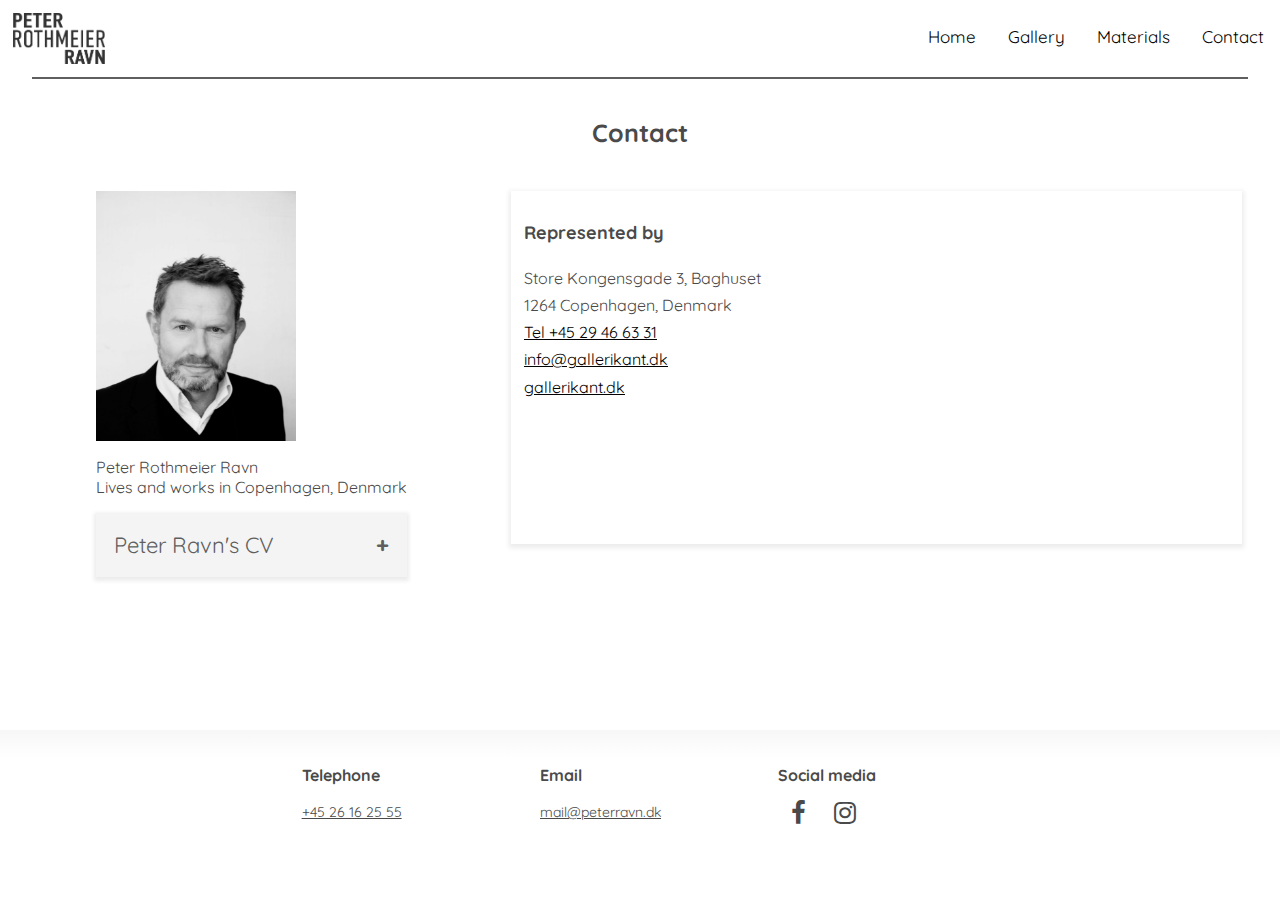
<file: kontakt.html>
<!DOCTYPE html>
<html lang="da">



<head>
    <meta charset="utf-8">
    <meta name="viewport" content="width=device-width, initial-scale=1.0">
    <title>Contact</title>
    <link rel="stylesheet" href="style.css">
    <meta name="author" content="Gruppe 21, Hold A">
    <meta name="keywords" content="Peter Ravn, Peter Rothmeier Ravn, Galleri Kant, gallery, painting, press release, pressemeddelse, art, art exhibit, exhibit, udstilling">
    <meta name="description" content="Online gallery of Peter Rothmeier Ravn">
    <link rel="stylesheet" href="https://cdnjs.cloudflare.com/ajax/libs/font-awesome/4.7.0/css/font-awesome.min.css">
    <link href="https://fonts.googleapis.com/css?family=Quicksand&display=swap" rel="stylesheet">
    <link rel="apple-touch-icon" sizes="180x180" href="myIcons/apple-touch-icon.png">
    <link rel="icon" type="image/png" sizes="32x32" href="myIcons/favicon-32x32.png">
    <link rel="icon" type="image/png" sizes="16x16" href="myIcons/favicon-16x16.png">
    <link rel="manifest" href="myIcons/site.webmanifest">
    <link rel="shortcut icon" href="myIcons/favicon.ico">
    <meta name="msapplication-TileColor" content="#da532c">
    <meta name="msapplication-config" content="myIcons/browserconfig.xml">
    <meta name="theme-color" content="#ffffff">
</head>

<style>
    footer {
        margin-top: 12vw;
    }

    .cv {
        margin: 0;
        display: none;
    }

    .accordion {
        box-shadow: 0 2px 4px 2px rgba(0, 0, 0, 0.08);
        background-color: #f4f4f4;
        color: #5f5f5f;
        cursor: pointer;
        padding: 18px;
        width: 75%;
        border: none;
        outline: none;
        font-size: 22px;
        transition: 0.4;
        text-align: start;
    }

    .active,
    .accordion:hover {
        background-color: #ccc;
    }

    .accordion:after {
        content: '\002B';
        font-weight: bold;
        float: right;
    }

    .active:after {
        content: "\2212";
    }

    .panel {
        background-color: white;
        max-height: 0;
        overflow: hidden;
        transition: max-height 0.2s ease-out;
    }

    @media screen and (max-width: 700px) {
        .accordion {
            width: 90%;
            text-align: center;
        }

        #cv_knap {
            text-align: center;
        }

        .text p,
        .title,
        .text h4 {
            text-align: start;
        }
    }

</style>

<body>
    <header id="myTopnav">
        <div class="topnav">
            <a href="index.html"></a>
            <a href="kontakt.html">Contact</a>
            <a href="materials.html">Materials</a>
            <a href="galleri.html">Gallery</a>
            <a href="index.html">Home</a>
            <a href="javascript:void(0);" class="icon" onclick="burgerMenu()">
                <i class="fa fa-bars"></i>
            </a>
        </div>
        <div class="border_header"></div>
    </header>

    <section id="kontakt_content">
        <h1>Contact</h1>

        <div id="top">
            <div class="sectionwrapper">

                <div class="kant">
                    <div class="billede_peter"></div>

                </div>
                <div class="kant">
                    <p>Peter Rothmeier Ravn <br>
                        Lives and works in Copenhagen, Denmark</p>
                    <div id="cv_knap">
                        <button class="accordion">Peter Ravn's CV</button>
                        <section class="cv">
                            <div class="panel">
                                <!-- tekst område-->
                            </div>
                        </section>
                    </div>
                </div>

            </div>
            <div class="sectionwrapper1">
                <div id="sectionwrapper_kant">
                    <div class="kant">
                        <h2>Represented by</h2>
                        <p>Store Kongensgade 3, Baghuset <br> 1264 Copenhagen, Denmark <br> <a href="tel:+45 29466331">Tel +45 29 46 63 31</a> <br> <a href="mailto: info@gallerikant.dk "> info@gallerikant.dk </a> <br> <a href="https://gallerikant.dk/">gallerikant.dk</a></p>
                    </div>
                    <div class="kant">
                        <div class="kant_frame">
                            <iframe src="https://www.google.com/maps/embed?pb=!1m18!1m12!1m3!1d2249.411702033634!2d12.582965015392194!3d55.681829680534406!2m3!1f0!2f0!3f0!3m2!1i1024!2i768!4f13.1!3m3!1m2!1s0x464b28cb90b57a73%3A0x8db1794921e8d4a6!2sGalleri%20KANT!5e0!3m2!1sda!2sdk!4v1576018081297!5m2!1sda!2sdk" frameborder="0" style="border:0;" allowfullscreen=""></iframe>
                        </div>
                    </div>
                </div>
            </div>


        </div>

    </section>







    <template class="template_cv">

        <article>

            <h2 class="title"></h2>
            <p class="text"></p>

        </article>

    </template>









    <footer id="info">

        <div class="kontakt">
            <p><b>Telephone</b></p>
            <a href="tel:+45 45261655">+45 26 16 25 55</a>
        </div>

        <div class="kontakt">
            <p><b>Email</b></p>
            <a href="mailto: mail@peterravn.dk">mail@peterravn.dk</a>
        </div>

        <div class="kontakt">
            <p><b>Social media</b></p>
            <a href="https://www.facebook.com/Peter-Rothmeier-Ravn-7157268355/" class="fa fa-facebook"></a>
            <a href="https://www.instagram.com/peter_rothmeier_ravn/" class="fa fa-instagram"></a>

        </div>
    </footer>

    <script src="script.js"></script>

    <script>
        var acc = document.getElementsByClassName("accordion");

        //idéen er at få tekst frem i bokse
        let texts;
        const url = "https://katjsoeg.dk/kea/2_sem_eksamen/designwp/wordpress/wp-json/wp/v2/materials";

        document.addEventListener("DOMContentLoaded", start);



        function start() {
            console.log("start");
            clickBox();
            hentJson();
        }

        async function hentJson() {
            const response = await fetch(url);
            console.log(response);
            texts = await response.json();
            console.log(texts);
            vis();

        }



        function vis() {
            const template = document.querySelector(".template_cv");
            const cv = document.querySelector(".cv");

            texts.forEach(text => {

                console.log(text);
                const klon = template.cloneNode(true).content;

                klon.querySelector(".title").innerHTML = text.title.rendered;
                klon.querySelector(".text").innerHTML = text.content.rendered;
                console.log(klon.querySelector(".text"));

                cv.appendChild(klon);

                //Nu er det ikke som at hente et billede. Titlen er title.rendered, men hovedtekst er content.rendered. InnerHTML gør at den ikke henter tag koden
            });

        }

        var i;

        function clickBox() {

            //			let panel = document.querySelector("article").style.display = "none";

            for (i = 0; i < acc.length; i++) {
                acc[i].addEventListener("click", function() {
                    /* Toggle between adding and removing the "active" class,
                    to highlight the button that controls the panel */
                    this.classList.toggle("active");

                    /* Toggle between hiding and showing the active panel */
                    panel = this.nextElementSibling;

                    if (panel.style.display == "block") {
                        panel.style.display = "none";
                    } else {
                        panel.style.display = "block";
                    }
                });
            }
        }

    </script>

</body>

</html>
</file>
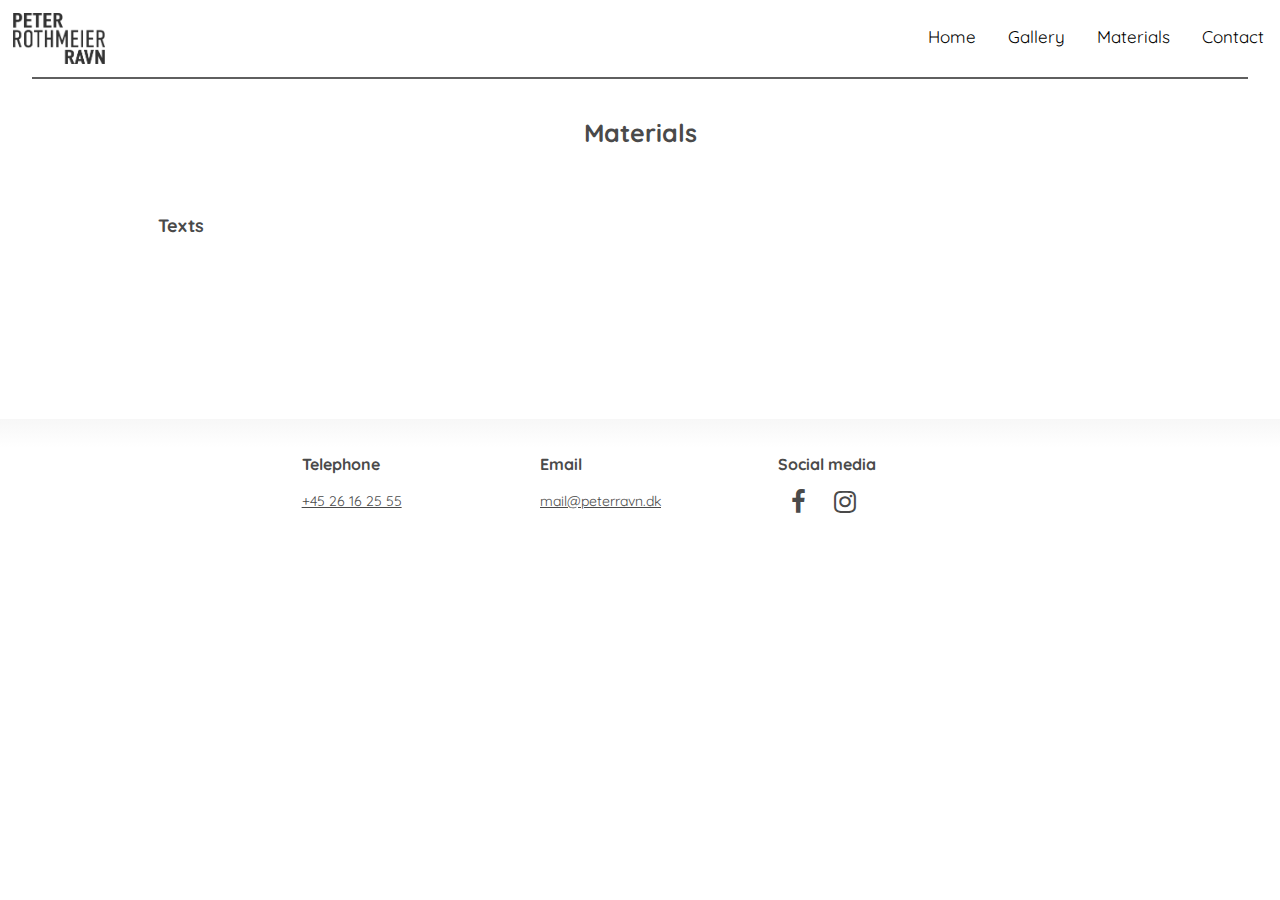
<file: materials.html>
<!DOCTYPE html>
<html lang="da">



<head>
    <meta charset="utf-8">
    <meta name="viewport" content="width=device-width, initial-scale=1.0">
    <title>Materials</title>
    <link rel="stylesheet" href="style.css">
    <meta name="author" content="Gruppe 21, Hold A">
    <meta name="keywords" content="Peter Ravn, Peter Rothmeier Ravn, Galleri Kant, gallery, painting, press release, pressemeddelse, art, art exhibit, exhibit, udstilling">
    <meta name="description" content="Online gallery of Peter Rothmeier Ravn">
    <link rel="stylesheet" href="https://cdnjs.cloudflare.com/ajax/libs/font-awesome/4.7.0/css/font-awesome.min.css">
    <link href="https://fonts.googleapis.com/css?family=Quicksand&display=swap" rel="stylesheet">
    <link rel="apple-touch-icon" sizes="180x180" href="myIcons/apple-touch-icon.png">
    <link rel="icon" type="image/png" sizes="32x32" href="myIcons/favicon-32x32.png">
    <link rel="icon" type="image/png" sizes="16x16" href="myIcons/favicon-16x16.png">
    <link rel="manifest" href="myIcons/site.webmanifest">
    <link rel="shortcut icon" href="myIcons/favicon.ico">
    <meta name="msapplication-TileColor" content="#da532c">
    <meta name="msapplication-config" content="myIcons/browserconfig.xml">
    <meta name="theme-color" content="#ffffff">
</head>
<style>
    body {
        margin: 0;

    }

    * {
        box-sizing: border-box;
    }

    footer {
        margin-top: 12vw;
    }

    .overskrift_materials {
        text-align: start;
        max-width: 990px;
        margin: 0 auto;
        padding: 1vw;
    }

    article {
        box-shadow: 0 2px 4px 2px rgba(0, 0, 0, 0.08);
        padding: 1vw;
        margin: 1vw;
    }

    .text {
        display: none;
    }

    .tekst {
        text-align: center;
        display: grid;
        grid-gap: 10px;
        /*i mobile version er der 1 kolonne*/
        grid-template-columns: repeat(1, 1fr);
        max-width: 990px;
        margin: 0 auto;
        color: dimgrey;
    }


    article:hover {
        background-color: rgba(192, 198, 163, 0.15);
        cursor: pointer;
    }

    /*når skærmen er større end 700px, vil der være 3 kolonner */
    @media screen and (min-width: 700px) {
        .tekst {
            grid-template-columns: repeat(2, 1fr);
        }
    }

</style>


<body>


    <header id="myTopnav">
        <div class="topnav">
            <a href="index.html"></a>
            <a href="kontakt.html">Contact</a>
            <a href="materials.html">Materials</a>
            <a href="galleri.html">Gallery</a>
            <a href="index.html">Home</a>
            <a href="javascript:void(0);" class="icon" onclick="burgerMenu()">
                <i class="fa fa-bars"></i>
            </a>
        </div>
        <div class="border_header"></div>
    </header>




    <!-- navigation galleri side-->
    <section id="materials_content">
        <h1>Materials</h1>
    </section>


    <div class="overskrift_materials">
        <h2>Texts</h2>
    </div>

    <section class="tekst">
        <!-- tekst område-->

    </section>

    <template class="template_txt">
        <article>
            <h2 class="title"></h2>
            <p class="text"></p>
        </article>

    </template>

    <footer id="info">

        <div class="kontakt">
            <p><b>Telephone</b></p>
            <a href="tel:+45 45261655">+45 26 16 25 55</a>
        </div>

        <div class="kontakt">
            <p><b>Email</b></p>
            <a href="mailto: mail@peterravn.dk">mail@peterravn.dk</a>
        </div>

        <div class="kontakt">
            <p><b>Social media</b></p>
            <a href="https://www.facebook.com/Peter-Rothmeier-Ravn-7157268355/" class="fa fa-facebook"></a>
            <a href="https://www.instagram.com/peter_rothmeier_ravn/" class="fa fa-instagram"></a>

        </div>
    </footer>



    <script src="script.js"></script>

    <script>
        //idéen er at få tekst frem i bokse
        let texts;
        const url = "https://katjsoeg.dk/kea/2_sem_eksamen/designwp/wordpress/wp-json/wp/v2/texts";

        document.addEventListener("DOMContentLoaded", start);

        function start() {
            console.log("start");
            hentJson();
        }

        async function hentJson() {
            const response = await fetch(url);
            console.log(response);

            texts = await response.json();
            console.log(texts);
            vis();
        }



        function vis() {

            const template = document.querySelector(".template_txt");
            const tekst = document.querySelector(".tekst");

            texts.forEach(text => {

                console.log(text);
                const klon = template.cloneNode(true).content;

                klon.querySelector(".title").innerHTML = text.title.rendered;
                klon.querySelector(".text").innerHTML = text.content.rendered;
                console.log(klon.querySelector(".text"));


                tekst.appendChild(klon);

                tekst.lastElementChild.addEventListener("click", () => {
                    location.href = `materials_singleview.html?id=${text.id}`;
                });




                //
            });

        }

    </script>

</body>

</html>
</file>
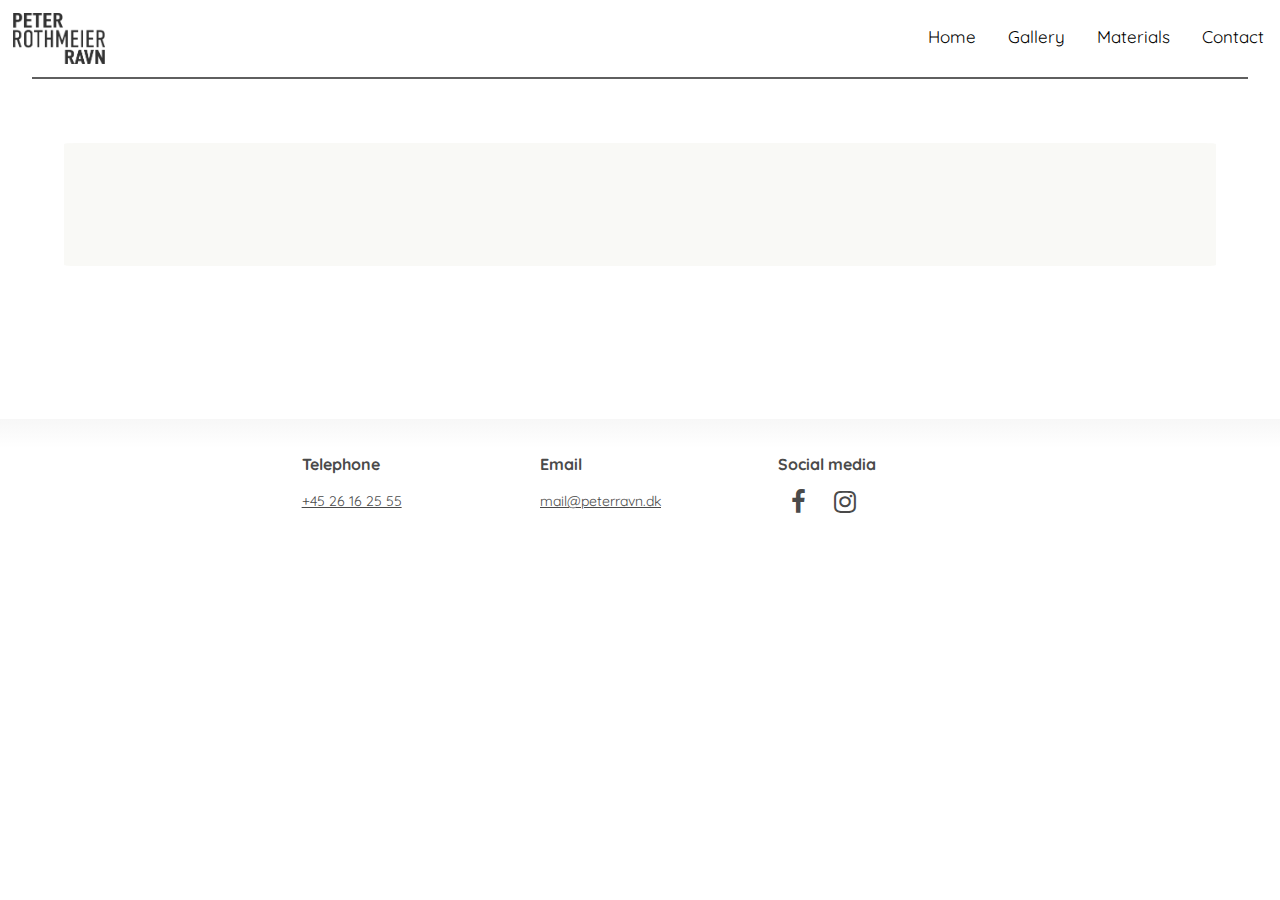
<file: materials_singleview.html>
<!DOCTYPE html>
<html lang="da">

<head>
    <meta charset="utf-8">
    <meta name="viewport" content="width=device-width, initial-scale=1.0">
    <title>Materials</title>
    <link rel="stylesheet" href="style.css">
    <meta name="author" content="Gruppe 21, Hold A">
    <meta name="keywords" content="Peter Ravn, Peter Rothmeier Ravn, Galleri Kant, gallery, painting, press release, pressemeddelse, art, art exhibit, exhibit, udstilling">
    <meta name="description" content="Online gallery of Peter Rothmeier Ravn">
    <link rel="stylesheet" href="https://cdnjs.cloudflare.com/ajax/libs/font-awesome/4.7.0/css/font-awesome.min.css">
    <link href="https://fonts.googleapis.com/css?family=Quicksand&display=swap" rel="stylesheet">
    <link rel="apple-touch-icon" sizes="180x180" href="myIcons/apple-touch-icon.png">
    <link rel="icon" type="image/png" sizes="32x32" href="myIcons/favicon-32x32.png">
    <link rel="icon" type="image/png" sizes="16x16" href="myIcons/favicon-16x16.png">
    <link rel="manifest" href="myIcons/site.webmanifest">
    <link rel="shortcut icon" href="myIcons/favicon.ico">
    <meta name="msapplication-TileColor" content="#da532c">
    <meta name="msapplication-config" content="myIcons/browserconfig.xml">
    <meta name="theme-color" content="#ffffff">

    <style>
        body {
            margin: 0;
        }

        footer {
            margin-top: 12vw;
        }

        img {
            width: 100%;
        }

        #single {
            display: flex;
            margin: 5vw;
            border-radius: 1%;
            background-color: rgba(192, 198, 163, 0.10);
        }

        .indhold {
            width: 60vw;
            padding: 15px;
            color: #403f3f;
        }


        @media screen and (max-width: 700px) {
            .indhold {
                width: 85%;
            }
        }

    </style>
</head>

<body>
    <header id="myTopnav">
        <div class="topnav">
            <a href="index.html"></a>
            <a href="kontakt.html">Contact</a>
            <a href="materials.html">Materials</a>
            <a href="galleri.html">Gallery</a>
            <a href="index.html">Home</a>
            <a href="javascript:void(0);" class="icon" onclick="burgerMenu()">
                <i class="fa fa-bars"></i>
            </a>
        </div>
        <div class="border_header"></div>
    </header>



    <main id="single">
        <section class="indhold">
            <article>
                <h2 class="title"></h2>
                <p class="text"></p>
            </article>
        </section>
    </main>

    <footer id="info">

        <div class="kontakt">
            <p><b>Telephone</b></p>
            <a href="tel:+45 45261655">+45 26 16 25 55</a>
        </div>

        <div class="kontakt">
            <p><b>Email</b></p>
            <a href="mailto: mail@peterravn.dk">mail@peterravn.dk</a>
        </div>

        <div class="kontakt">
            <p><b>Social media</b></p>
            <a href="https://www.facebook.com/Peter-Rothmeier-Ravn-7157268355/" class="fa fa-facebook"></a>
            <a href="https://www.instagram.com/peter_rothmeier_ravn/" class="fa fa-instagram"></a>

        </div>
    </footer>
    <script src="script.js"></script>

    <script>
        let urlParams = new URLSearchParams(window.location.search);
        let id = urlParams.get("id");
        let text;
        document.addEventListener("DOMContentLoaded", getJson);

        async function getJson() {
            let jsonData = await fetch(`https://katjsoeg.dk/kea/2_sem_eksamen/designwp/wordpress/wp-json/wp/v2/texts/${id}`);
            text = await jsonData.json();
            console.log(text);
            visText();
        }


        function visText() {

            document.querySelector(".title").innerHTML = text.title.rendered;
            document.querySelector(".text").innerHTML = text.content.rendered;

        }
        document.querySelector(".luk").addEventListener("click", () => {
            history.back();
        })

    </script>
</body>

</html>
</file>
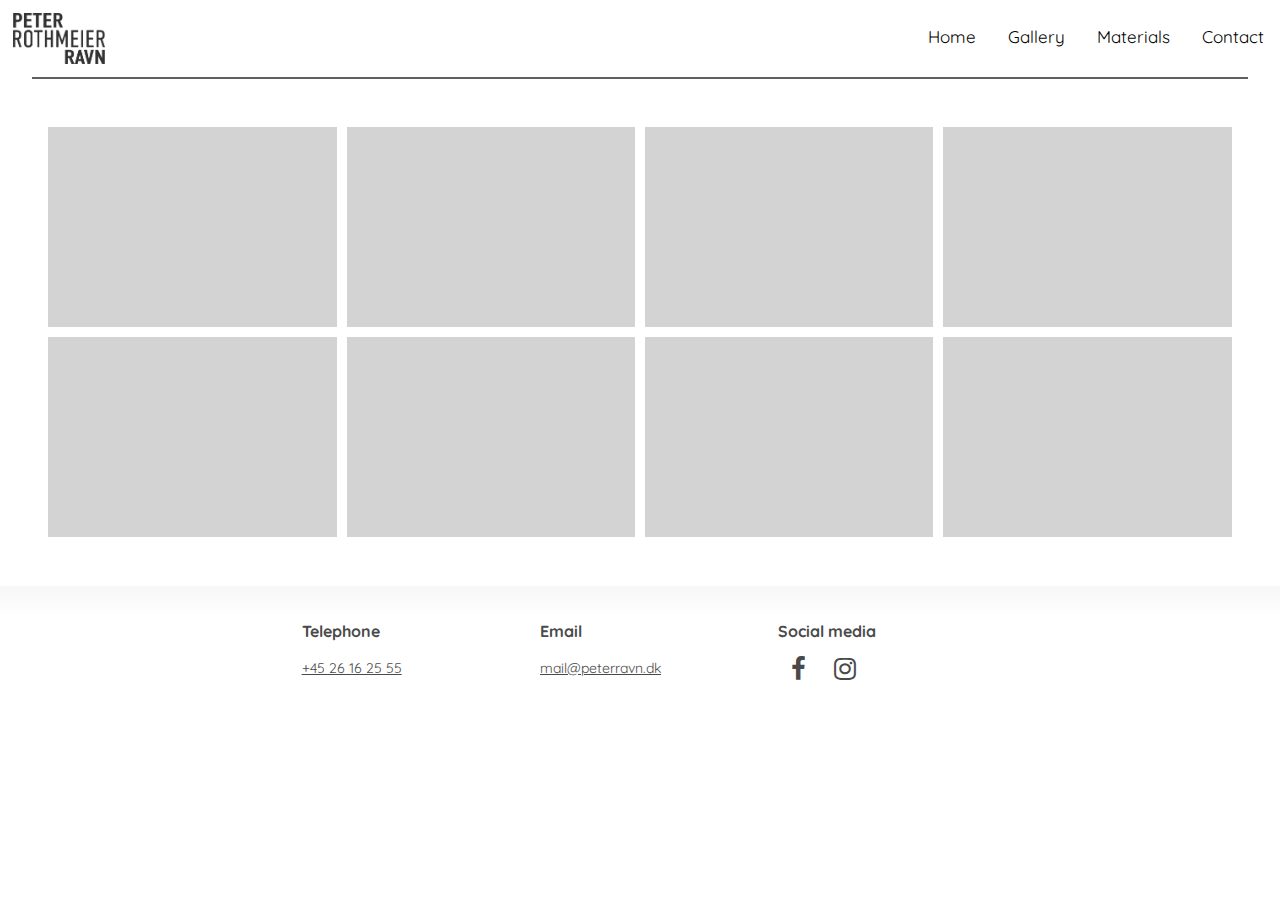
<file: sculptures.html>
<!DOCTYPE html>
<html lang="da">

<head>


    <meta charset="utf-8">
    <meta name="viewport" content="width=device-width, initial-scale=1.0">
    <title>Sculptures</title>
    <link rel="stylesheet" href="style.css">
    <meta name="author" content="Gruppe 21, Hold A">
	<meta name="keywords" content="Peter Ravn, Peter Rothmeier Ravn, Galleri Kant, gallery, painting, press release, pressemeddelse, art, art exhibit, exhibit, udstilling">
   <meta name="description" content="Online gallery of Peter Rothmeier Ravn">
    <link rel="stylesheet" href="https://cdnjs.cloudflare.com/ajax/libs/font-awesome/4.7.0/css/font-awesome.min.css">
    <link href="https://fonts.googleapis.com/css?family=Quicksand&display=swap" rel="stylesheet">

    <style>
        body {
            margin: 0;

        }

        * {
            box-sizing: border-box;
        }

        section {
            min-height: 100px;
        }

        main {
            height: 100vh;
            display: grid;
            grid-template-rows: 1fr 2fr 1fr;
            grid-gap: 10px;

        }

        section {
            min-height: 100px;
        }

        .box1 {
            background: lightgrey;
            grid-column: span 2;
        }


        .box3 {
            border: none;
            background: white;
            display: grid;
            grid-template-columns: repeat(4, 1fr);
            grid-gap: 10px;
            padding: 10px;
        }

        .box4 {
            background: grey;
            grid-column: 2 / span 3;

        }

        article {
            background: lightgrey;
            min-height: 200px;
            border: none;

        }

        nav {
            background: grey;
            display: grid;
            grid-template-columns: repeat(5, 1fr);
            grid-auto-rows: auto;
            grid-gap: 1em;
            align-items: center;
            text-align: center;
            border-bottom: 4px solid black;
            font-family: sans-serif;
            color: white;
        }

    </style>
</head>

<body>

    <header id="myTopnav">
        <div class="topnav">
            <a href="index.html"></a>
            <a href="kontakt.html">Contact</a>
            <a href="materials.html">Materials</a>
            <a href="galleri.html">Gallery</a>
            <a href="index.html">Home</a>
            <a href="javascript:void(0);" class="icon" onclick="burgerMenu()">
                <i class="fa fa-bars"></i>
            </a>
        </div>
        <div class="border_header"></div>
    </header>






    <!-- navigation galleri side-->


    <section class="box3">
        <article></article>
        <article></article>
        <article></article>
        <article></article>
        <article></article>
        <article></article>
        <article></article>
        <article></article>

        <!-- galleri område-->

    </section>
    <footer id="info">

        <div class="kontakt">
            <p><b>Telephone</b></p>
            <a href="tel:+45 45261655">+45 26 16 25 55</a>
        </div>

        <div class="kontakt">
            <p><b>Email</b></p>
            <a href="mailto: mail@peterravn.dk">mail@peterravn.dk</a>
        </div>

        <div class="kontakt">
            <p><b>Social media</b></p>
            <a href="https://www.facebook.com/Peter-Rothmeier-Ravn-7157268355/" class="fa fa-facebook"></a>
            <a href="https://www.instagram.com/peter_rothmeier_ravn/" class="fa fa-instagram"></a>

        </div>
    </footer>
    <script src="script.js"></script>
</body>

</html>
</file>
<file: style.css>
body {
    margin: 0;
}

* {
    box-sizing: border-box;
    font-family: 'Quicksand', sans-serif;
    color: #4a4a4a;
}

section {
    margin: 3vw;
}

h1 {
    text-align: center;
    font-size: 25px;
}

h2 {
    font-size: 18px;
}

.overskrift {
    text-align: center;
    text-transform: uppercase;
}

/*----------header/menu---------*/
.topnav {
    overflow: hidden;
    width: 100%;
}

.border_header {
    border: 1px solid #5f5f5f;
    width: 95%;
    margin: 0 auto;
}

.topnav a:first-child {
    background-image: url(logo2.png);
    background-size: cover;
    width: 16vw;
    height: 9vw;
    margin: 1vw;
}

.topnav a:first-child:hover {
    opacity: 0.7;
}

.topnav a {
    float: left;
    display: block;
    color: black;
    text-align: center;
    padding: 14px 16px;
    text-decoration: none;
    font-size: 17px;
    z-index: 3;
}

.topnav a:not(:first-child):hover {
    text-decoration: underline;
}

.topnav .icon {
    display: none;
}

/*----------footer---------*/

footer {
    margin-top: 3vw;
    width: 100%;
    background-image: linear-gradient(#f7f7f7, white, white, white, white);
    color: #4a4a4a;
    flex-wrap: wrap;
    display: flex;
    justify-content: center;
}

footer a {
    color: #4a4a4a;
    font-size: 14px;
}

.kontakt {
    flex-basis: 100px;
    margin: 1.5vw;
}

a.fa-facebook,
a.fa-instagram {
    color: #4a4a4a;
    text-decoration: none;
    font-size: 5vw;
    height: 2vw;
    width: 2vw;
    margin-left: 3vw;
    margin-right: 3vw;
}

a.fa-facebook:before,
a.fa-instagram:before {
    color: #4a4a4a;
}

.fa {
    text-decoration: none;
    text-align: center;
}

.fa:hover {
    opacity: 0.6;
}

/*----------forside---------*/

#splash {
    background-image: url(http://katjsoeg.dk/kea/2_sem_eksamen/designwp/splash.JPG);
    width: 100%;
    height: 60vh;
    margin: 0;
    background-attachment: fixed;
    background-size: cover;
}

.velkommen {
    text-align: center;
}


#forside_content h2 {
    margin: 1vw;
}

#video_content {
    display: flex;
    flex-wrap: wrap;
}

#video_content iframe {
    width: 650px;
    height: 400px;
    box-shadow: 0 2px 5px 2px rgba(0, 0, 0, 0.10);
}


/*----------forside slut---------*/

/*----------kontakt-------------*/


#top {
    flex-wrap: wrap;
    display: flex;
}

.billede_peter {
    background-image: url(peterravn_cv.jpg);
    width: 200px;
    height: 250px;
    background-size: cover;
}


.sectionwrapper {
    margin-left: 4.5vw;
    margin-top: 2vw;
    flex-basis: 200px;
    flex-grow: 1;
}

.sectionwrapper1 {
    margin-top: 2vw;
    flex-basis: 300px;
    flex-grow: 2;
}

.kant_1 {
    display: flex;
    flex-wrap: wrap;
}

#sectionwrapper_kant {
    display: flex;
    flex-wrap: wrap;
    box-shadow: 0 2px 5px 2px rgba(0, 0, 0, 0.08);
    line-height: 1.7;
}

#sectionwrapper_kant .kant {
    margin: 1vw;

}

.kant iframe {
    margin-left: 0.5vw;
    height: 25vw;
    width: 32vw;
}

#sectionwrapper_kant a {
    color: black;
}

#sectionwrapper_kant a:visited {
    color: #4d2b9b;
}

#sectionwrapper_kant a:hover {
    color: rgba(0, 0, 0, 0.54);
}

/*--------------MEDIA QUERIES------------*/

/*-------Mobile-----*/


@media screen and (max-width: 700px) {
    .topnav a:not(:first-child) {
        display: none;
    }

    .topnav a.icon {
        float: right;
        display: block;
        font-size: 22px;
    }


    .topnav.responsive {
        position: relative;
    }

    .topnav.responsive .icon {
        position: absolute;
        right: 0;
        top: 0;
    }

    .topnav.responsive a {
        float: none;
        display: block;
        text-align: center;
    }

    .billede_peter {
        margin: auto;
        width: 220px;
        height: 300px;

    }

    #sectionwrapper_kant,
    .sectionwrapper p {
        justify-content: center;
        text-align: center;

    }


    .kant_frame iframe {
        height: 45vw;
        width: 90vw;
    }

    article {
        box-shadow: inherit;
    }

    #splash {
        background-image: url(splash.jpg);
        width: 100%;
        height: 58vh;
        margin: 0;
        background-attachment: inherit;
        background-size: cover;
        background-position: center;
    }

    #video_content iframe {
        width: 650px;
        height: 300px;
    }

}

/*-------Desktop skærme-----*/

@media screen and (min-width: 700px) {
    .topnav a:first-child {
        background-image: url(logo2.png);
        background-size: cover;
        position: relative;
        width: 7.2vw;
        height: 4vw;
    }

    .topnav a:not(:first-child) {
        padding-top: 2vw;
        float: right;
        position: relative;
    }

    .kontakt {
        flex-basis: 200px;
    }

    a.fa-facebook,
    a.fa-instagram {
        color: white;
        text-decoration: none;
        font-size: 2vw;
        height: 1vw;
        width: 1vw;
        margin-left: 1vw;
        margin-right: 1vw;
    }

}
</file>
